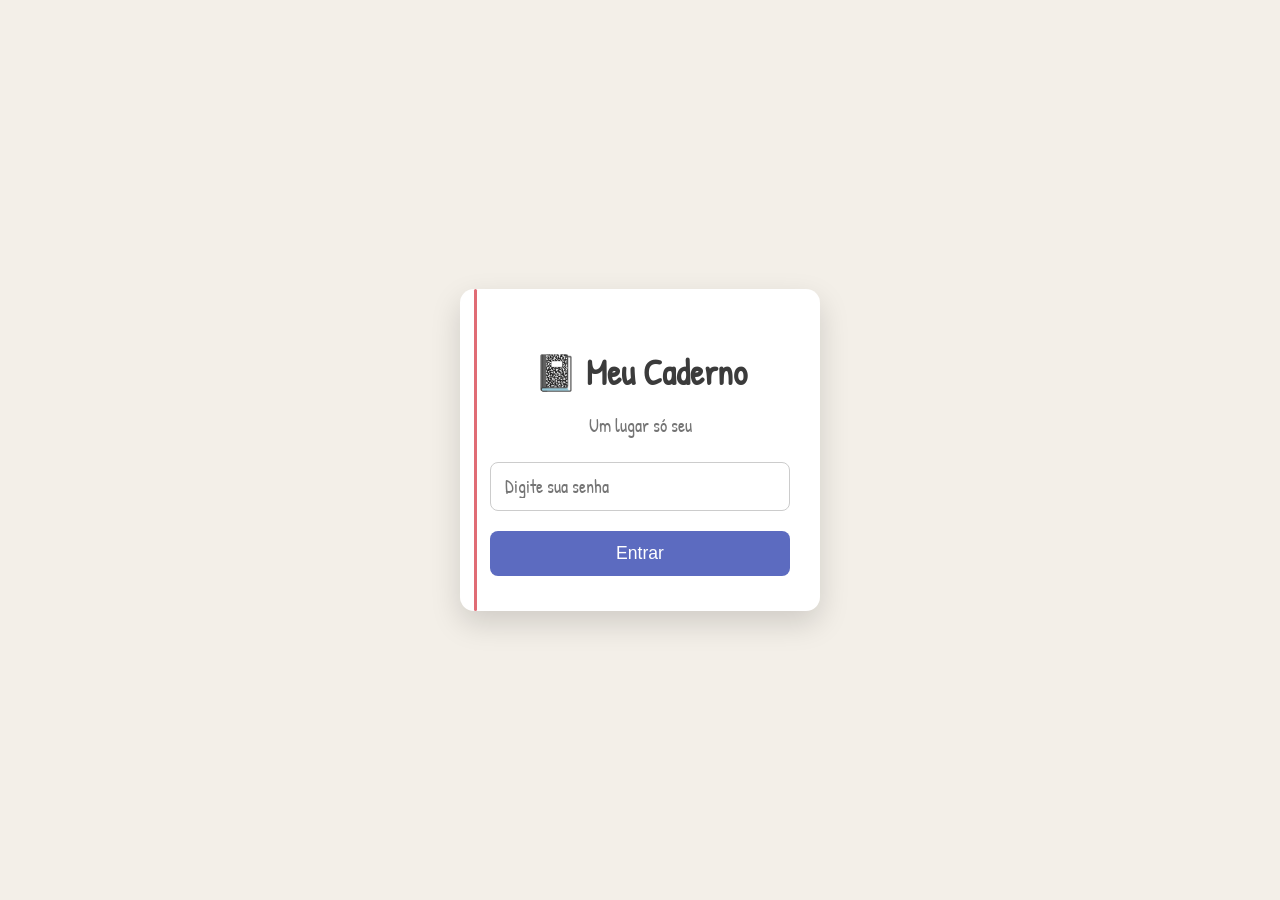
<file: login.html>
<!DOCTYPE html>
<html lang="pt-br">
<head>
  <meta charset="UTF-8">
  <title>Meu Caderno</title>
  <link rel="stylesheet" href="css/login.css">
</head>
<body class="login-body">

  <main class="login-card">
    <h1>📓 Meu Caderno</h1>
    <p class="subtitle">Um lugar só seu</p>

    <input type="password" id="senha" placeholder="Digite sua senha">
    <button onclick="login()">Entrar</button>
  </main>

<script src="js/auth.js"></script>
</body>
</html>
</file>
<file: css/login.css>
@import url('https://fonts.googleapis.com/css2?family=Patrick+Hand&display=swap');

:root {
  --paper: #f3efe8;
  --ink: #3b3b3b;
  --accent: #5c6bc0;
  --shadow: rgba(0, 0, 0, 0.15);
}

* {
  box-sizing: border-box;
}

body {
  font-family: 'Patrick Hand', cursive;
  background: var(--paper);
  color: var(--ink);
  margin: 0;
}

/* 🌙 DARK MODE */
body.dark {
  background: #121212;
  color: #eee;
}

/* LOGIN */
.login-body {
  min-height: 100vh;
  display: flex;
  justify-content: center;
  align-items: center;
  padding: 20px;
}

.login-card {
  background: #fff;
  width: 100%;
  max-width: 360px;
  padding: 35px 30px;
  border-radius: 14px;
  box-shadow: 0 12px 30px var(--shadow);
  text-align: center;
  position: relative;
}

/* efeito de caderno */
.login-card::before {
  content: "";
  position: absolute;
  left: 14px;
  top: 0;
  bottom: 0;
  width: 3px;
  background: #e06c75;
  border-radius: 2px;
}

/* TÍTULO */
.login-card h1 {
  font-size: 2.2rem;
  margin-bottom: 5px;
}

.subtitle {
  font-size: 1.1rem;
  opacity: 0.7;
  margin-bottom: 25px;
}

/* INPUT */
.login-card input {
  width: 100%;
  padding: 12px 14px;
  font-size: 1.1rem;
  border-radius: 8px;
  border: 1px solid #ccc;
  outline: none;
  margin-bottom: 20px;
  font-family: inherit;
}

.login-card input:focus {
  border-color: var(--accent);
}

/* BOTÃO */
.login-card button {
  width: 100%;
  padding: 12px;
  font-size: 1.1rem;
  border: none;
  border-radius: 8px;
  background: var(--accent);
  color: white;
  cursor: pointer;
  transition: transform 0.15s ease, box-shadow 0.15s ease;
}

.login-card button:hover {
  transform: translateY(-2px);
  box-shadow: 0 6px 15px rgba(92, 107, 192, 0.35);
}

/* 📓 CAPAS */
body.bege { background: #f3efe8; }
body.azul { background: #e6f0ff; }
body.preto { background: #1e1e1e; color: #eee; }

/* 🖊️ FOLHA PAUTADA */
textarea.pautado {
  width: 100%;
  min-height: 160px;
  padding: 18px;
  font-size: 1.2rem;
  line-height: 25px;
  border-radius: 10px;
  border: none;
  background:
    repeating-linear-gradient(
      white,
      white 24px,
      #dcdcdc 25px
    );
  box-shadow: inset 0 0 0 1px #ddd;
  resize: vertical;
  font-family: inherit;
}

/* 🟨 POST-IT */
.postit {
  background: #fff6a5;
  padding: 14px;
  border-radius: 6px;
  transform: rotate(-1deg);
  box-shadow: 0 6px 12px rgba(0,0,0,0.15);
}

body.feliz {
  background: radial-gradient(circle, #ffeaa7, #fab1a0);
}

body.pesado {
  background: radial-gradient(circle, #2d3436, #000);
}

body.confuso {
  background: radial-gradient(circle, #dfe6e9, #b2bec3);
}

body.grato {
  background: radial-gradient(circle, #a8e6cf, #56ccf2);
}


/* 🧵 TAGS */
.tag-feliz   { border-left: 5px solid #6bcf63; }
.tag-confuso { border-left: 5px solid #f2c94c; }
.tag-pesado  { border-left: 5px solid #5c6bc0; }
.tag-grato   { border-left: 5px solid #56ccf2; }

/* 📱 RESPONSIVO */
@media (max-width: 480px) {
  .login-card {
    padding: 30px 22px;
  }

  .login-card h1 {
    font-size: 1.9rem;
  }
}

.login-container.unlock {
  animation: unlock 1.2s ease forwards;
}

@keyframes unlock {
  0% {
    transform: scale(1);
    opacity: 1;
    filter: blur(0);
  }
  100% {
    transform: scale(1.15);
    opacity: 0;
    filter: blur(8px);
  }
}
</file>
